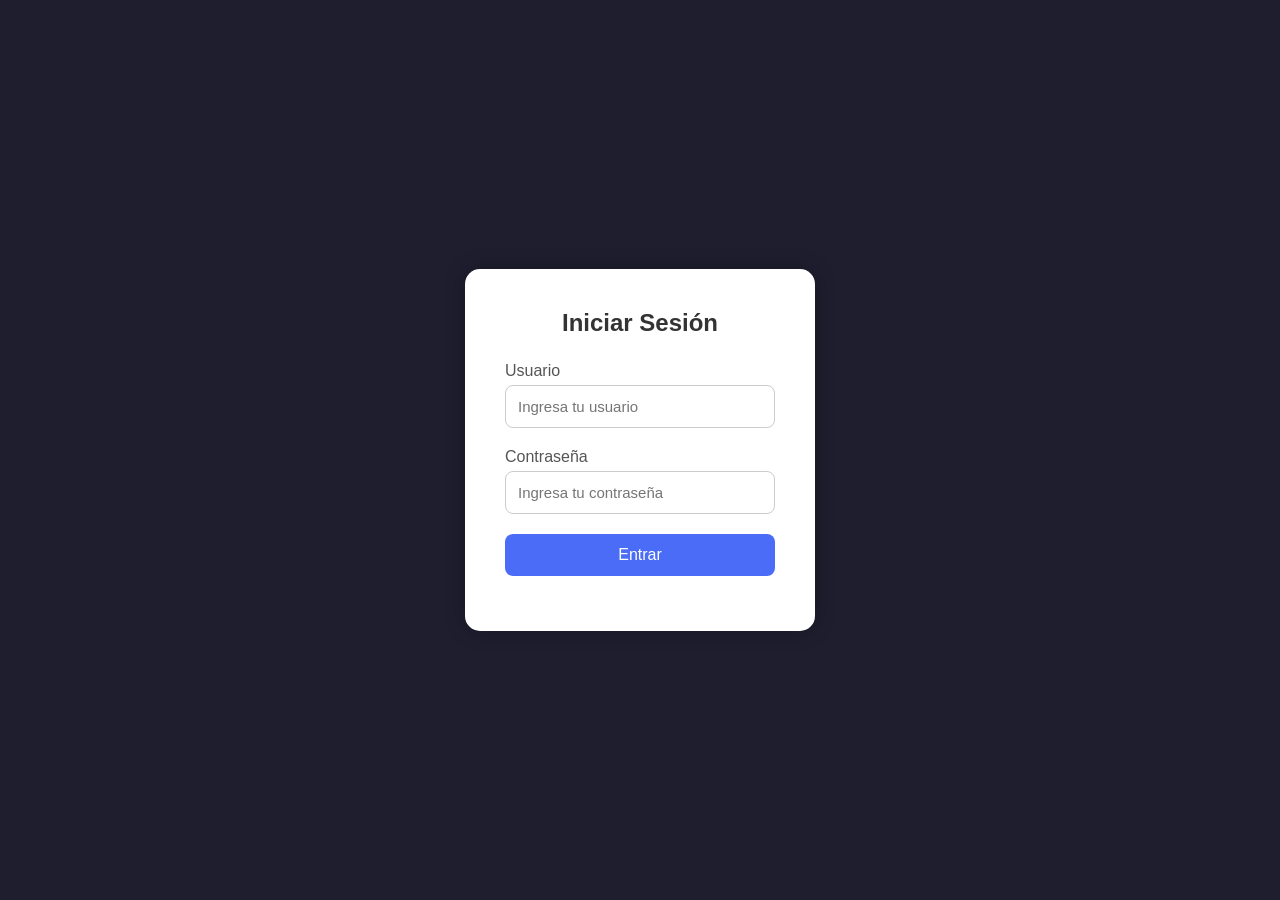
<file: index.html>
<!-- index.html -->
<!DOCTYPE html>
<html lang="es">
<head>
    <meta charset="UTF-8">
    <meta name="viewport" content="width=device-width, initial-scale=1.0">
    <title>Login - Hardware Store</title>

    <style>
        *{
            margin:0;
            padding:0;
            box-sizing:border-box;
            font-family: Arial, Helvetica, sans-serif;
        }

        body{
            height:100vh;
            display:flex;
            justify-content:center;
            align-items:center;
            background:#1e1e2f;
        }

        .login-container{
            background:white;
            padding:40px;
            border-radius:15px;
            width:350px;
            box-shadow:0 0 20px rgba(0,0,0,0.3);
        }

        .login-container h2{
            text-align:center;
            margin-bottom:25px;
            color:#333;
        }

        .input-group{
            margin-bottom:20px;
        }

        .input-group label{
            display:block;
            margin-bottom:5px;
            color:#555;
        }

        .input-group input{
            width:100%;
            padding:12px;
            border:1px solid #ccc;
            border-radius:8px;
            font-size:15px;
        }

        button{
            width:100%;
            padding:12px;
            border:none;
            border-radius:8px;
            background:#4a6cf7;
            color:white;
            font-size:16px;
            cursor:pointer;
            transition:0.3s;
        }

        button:hover{
            background:#3554d1;
        }

        .error{
            color:red;
            text-align:center;
            margin-top:15px;
        }
    </style>
</head>
<body>

    <div class="login-container">
        <h2>Iniciar Sesión</h2>

        <div class="input-group">
            <label>Usuario</label>
            <input type="text" id="usuario" placeholder="Ingresa tu usuario">
        </div>

        <div class="input-group">
            <label>Contraseña</label>
            <input type="password" id="password" placeholder="Ingresa tu contraseña">
        </div>

        <button onclick="login()">Entrar</button>

        <p class="error" id="mensaje"></p>
    </div>

    <script src="login.js"></script>

</body>
</html>
</file>
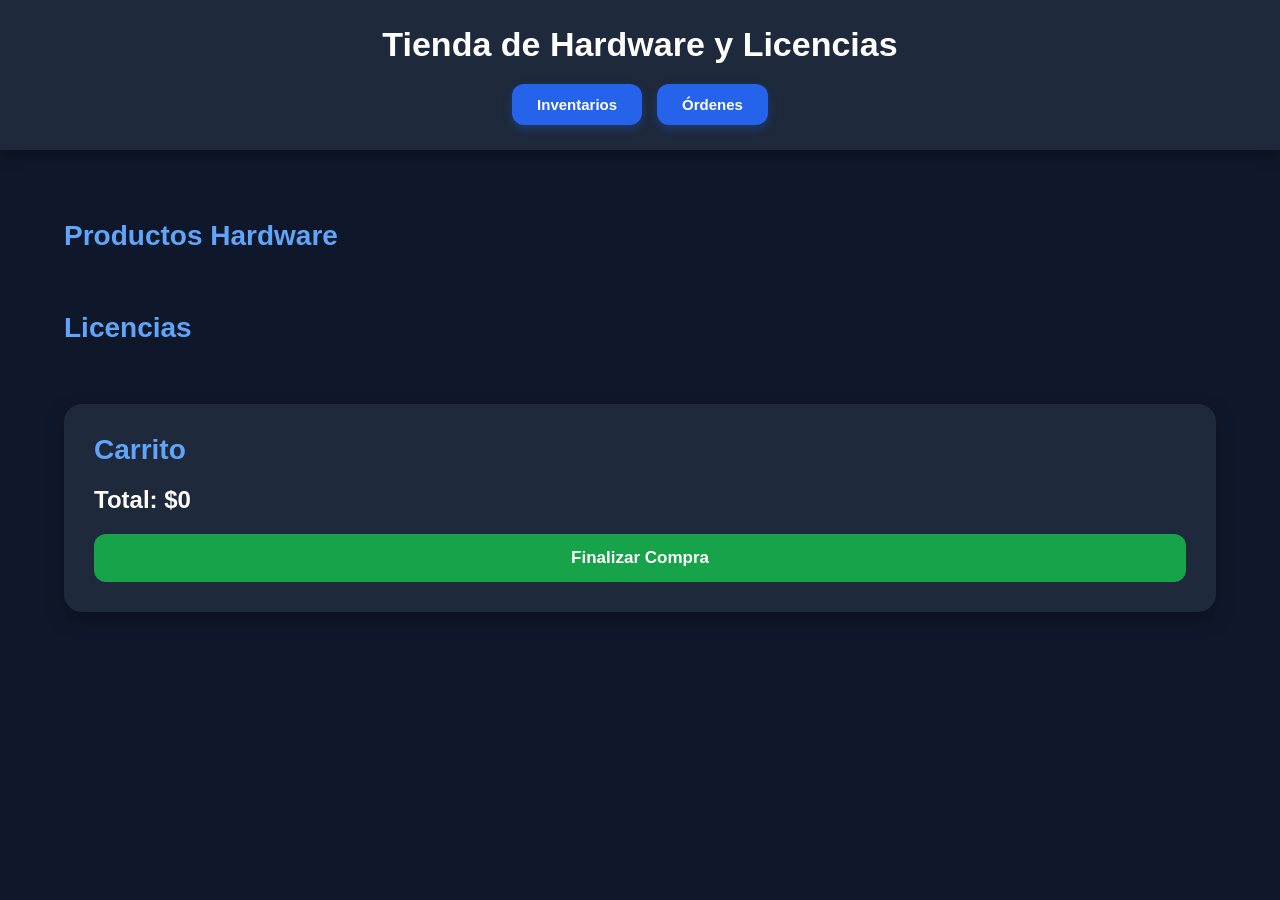
<file: menus/index.html>
<!DOCTYPE html>
<html lang="es">
<head>
    <meta charset="UTF-8">
    <meta name="viewport" content="width=device-width, initial-scale=1.0">
    <title>Tienda TI</title>

    <link rel="stylesheet" href="styles.css">
</head>
<body>

    <header>

        <h1>Tienda de Hardware y Licencias</h1>

        <!-- MENU -->
        <nav class="menu">

            <button onclick="abrirInventarios()">
                Inventarios
            </button>

            <button onclick="abrirOrdenes()">
                Órdenes
            </button>

        </nav>

    </header>

    <main>

        <!-- PRODUCTOS HARDWARE -->
        <section>
            <h2>Productos Hardware</h2>

            <div id="hardware-container" class="productos">

            </div>
        </section>

        <!-- PRODUCTOS LICENCIAS -->
        <section>
            <h2>Licencias</h2>

            <div id="licencias-container" class="productos">

            </div>
        </section>

        <!-- CARRITO -->
        <section class="carrito">

            <h2>Carrito</h2>

            <ul id="lista-carrito"></ul>

            <h3>
                Total: $<span id="total">0</span>
            </h3>

            <button id="btn-comprar">
                Finalizar Compra
            </button>

        </section>

    </main>

    <script src="script.js"></script>

</body>
</html>
</file>
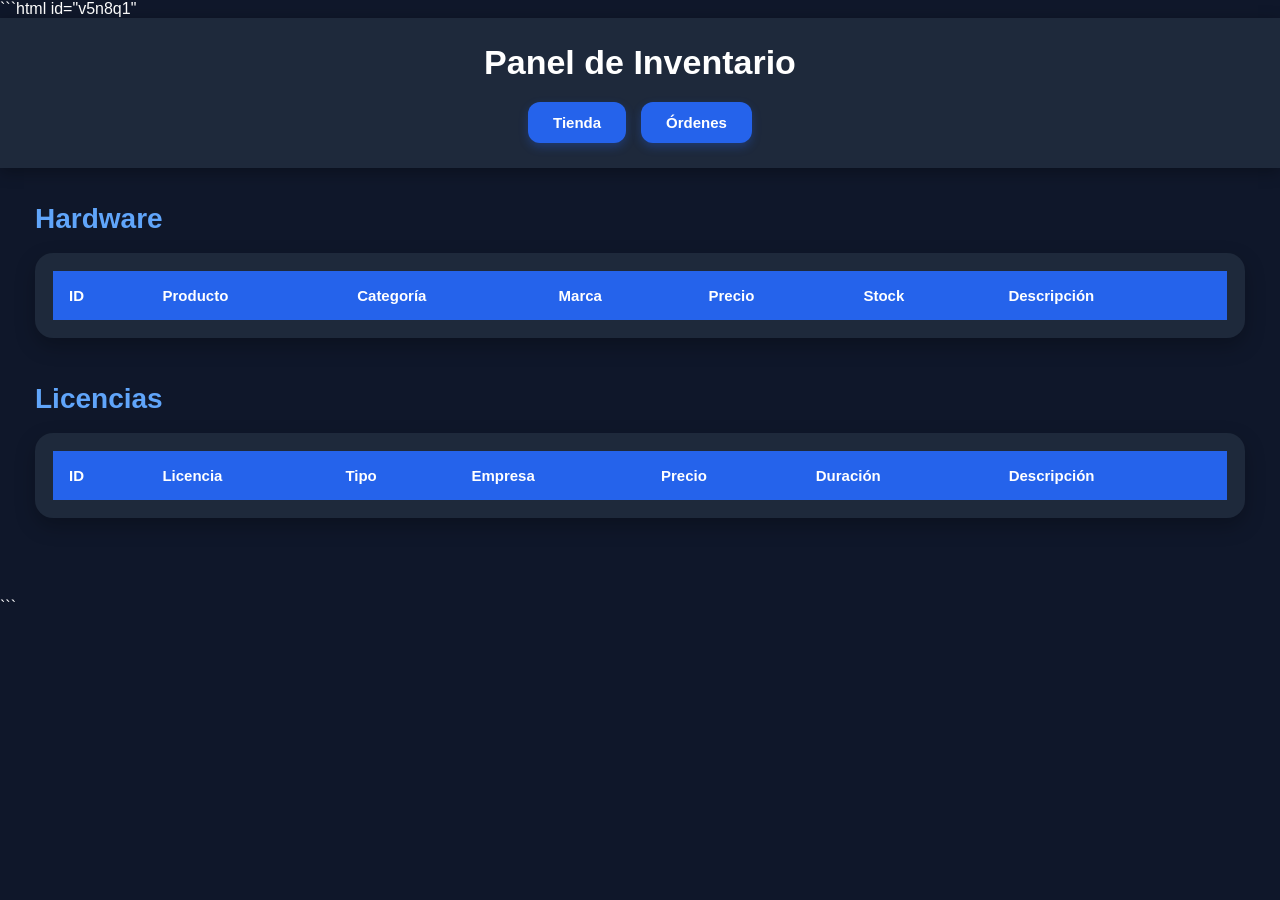
<file: menus/inventarios.html>
```html id="v5n8q1"
<!DOCTYPE html>
<html lang="es">
<head>
    <meta charset="UTF-8">
    <meta name="viewport" content="width=device-width, initial-scale=1.0">
    <title>Inventario TI</title>

    <link rel="stylesheet" href="inventariostyles.css">
</head>
<body>

    <header>

        <h1>Panel de Inventario</h1>

        <!-- MENU -->
        <nav class="menu">

            <button onclick="abrirTienda()">
                Tienda
            </button>

            <button onclick="abrirOrdenes()">
                Órdenes
            </button>

        </nav>

    </header>

    <main>

        <!-- HARDWARE -->
        <section>

            <h2>Hardware</h2>

            <div class="tabla-container">

                <table>

                    <thead>
                        <tr>
                            <th>ID</th>
                            <th>Producto</th>
                            <th>Categoría</th>
                            <th>Marca</th>
                            <th>Precio</th>
                            <th>Stock</th>
                            <th>Descripción</th>
                        </tr>
                    </thead>

                    <tbody id="tabla-hardware">

                    </tbody>

                </table>

            </div>

        </section>

        <!-- LICENCIAS -->
        <section>

            <h2>Licencias</h2>

            <div class="tabla-container">

                <table>

                    <thead>
                        <tr>
                            <th>ID</th>
                            <th>Licencia</th>
                            <th>Tipo</th>
                            <th>Empresa</th>
                            <th>Precio</th>
                            <th>Duración</th>
                            <th>Descripción</th>
                        </tr>
                    </thead>

                    <tbody id="tabla-licencias">

                    </tbody>

                </table>

            </div>

        </section>

    </main>

    <script src="inventarioscripts.js"></script>

    <script>

        function abrirTienda(){

            window.location.href = "index.html";
        }

        function abrirOrdenes(){

            window.location.href = "ordenes.html";
        }

    </script>

</body>
</html>
```
</file>
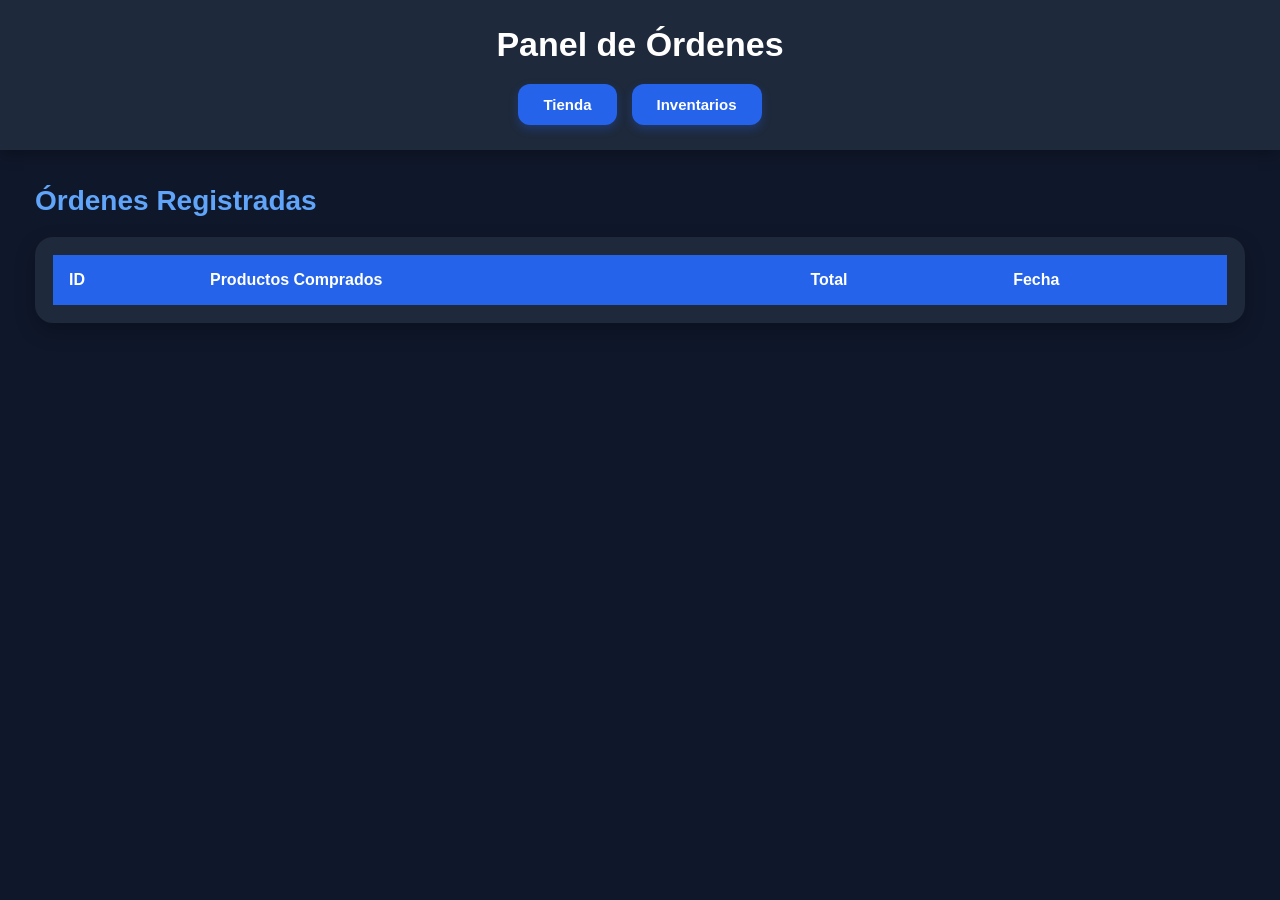
<file: menus/ordenes.html>
<!DOCTYPE html>
<html lang="es">
<head>
    <meta charset="UTF-8">
    <meta name="viewport" content="width=device-width, initial-scale=1.0">
    <title>Órdenes</title>

    <link rel="stylesheet" href="ordenesstyles.css">
</head>
<body>

    <header>

        <h1>Panel de Órdenes</h1>

        <!-- MENU -->
        <nav class="menu">

            <button onclick="abrirTienda()">
                Tienda
            </button>

            <button onclick="abrirInventarios()">
                Inventarios
            </button>

        </nav>

    </header>

    <main>

        <section>

            <h2>Órdenes Registradas</h2>

            <div class="tabla-container">

                <table>

                    <thead>
                        <tr>
                            <th>ID</th>
                            <th>Productos Comprados</th>
                            <th>Total</th>
                            <th>Fecha</th>
                        </tr>
                    </thead>

                    <tbody id="tabla-ordenes">

                    </tbody>

                </table>

            </div>

        </section>

    </main>

    <script src="ordenesscript.js"></script>

</body>
</html>
</file>
<file: menus/styles.css>
*{
    margin:0;
    padding:0;
    box-sizing:border-box;
    font-family: 'Segoe UI', Tahoma, Geneva, Verdana, sans-serif;
}

body{
    background:#0f172a;
    color:white;
    min-height:100vh;
}

/* =========================
   HEADER
========================= */

header{
    background:#1e293b;
    padding:25px;
    box-shadow:0 4px 15px rgba(0,0,0,0.3);
    position:sticky;
    top:0;
    z-index:100;
}

header h1{
    text-align:center;
    margin-bottom:20px;
    font-size:34px;
    font-weight:700;
}

/* =========================
   MENU BOTONES
========================= */

.menu{
    display:flex;
    justify-content:center;
    gap:15px;
    flex-wrap:wrap;
}

.menu button{
    background:#2563eb;
    color:white;
    border:none;
    padding:12px 25px;
    border-radius:12px;
    font-size:15px;
    font-weight:600;
    cursor:pointer;
    transition:0.3s;
    box-shadow:0 4px 10px rgba(37,99,235,0.3);
}

.menu button:hover{
    background:#1d4ed8;
    transform:translateY(-3px);
}

/* =========================
   MAIN
========================= */

main{
    width:90%;
    margin:auto;
    padding:30px 0;
}

section{
    margin-top:40px;
}

section h2{
    margin-bottom:20px;
    font-size:28px;
    color:#60a5fa;
}

/* =========================
   PRODUCTOS
========================= */

.productos{
    display:grid;
    grid-template-columns:repeat(auto-fit,minmax(260px,1fr));
    gap:25px;
}

/* =========================
   CARDS
========================= */

.card{
    background:#1e293b;
    padding:25px;
    border-radius:18px;
    box-shadow:0 8px 20px rgba(0,0,0,0.25);
    transition:0.3s;
    border:1px solid rgba(255,255,255,0.05);
}

.card:hover{
    transform:translateY(-5px);
    box-shadow:0 12px 25px rgba(0,0,0,0.35);
}

.card h3{
    margin-bottom:15px;
    font-size:22px;
    color:#f8fafc;
}

.card p{
    margin-bottom:10px;
    color:#cbd5e1;
}

/* =========================
   BOTONES CARD
========================= */

.card button{
    margin-top:15px;
    background:#2563eb;
    color:white;
    border:none;
    padding:12px;
    width:100%;
    border-radius:10px;
    cursor:pointer;
    font-size:15px;
    font-weight:600;
    transition:0.3s;
}

.card button:hover{
    background:#1d4ed8;
}

/* =========================
   CARRITO
========================= */

.carrito{
    background:#1e293b;
    padding:30px;
    margin-bottom:50px;
    border-radius:18px;
    box-shadow:0 8px 20px rgba(0,0,0,0.25);
}

.carrito h2{
    margin-bottom:20px;
}

#lista-carrito{
    list-style:none;
    margin-bottom:20px;
}

#lista-carrito li{
    margin-bottom:12px;
    padding:10px;
    background:rgba(255,255,255,0.05);
    border-radius:8px;
}

.carrito h3{
    margin-bottom:20px;
    font-size:24px;
}

/* =========================
   BOTON COMPRAR
========================= */

#btn-comprar{
    background:#16a34a;
    color:white;
    border:none;
    padding:14px;
    width:100%;
    border-radius:12px;
    cursor:pointer;
    font-size:17px;
    font-weight:700;
    transition:0.3s;
}

#btn-comprar:hover{
    background:#15803d;
    transform:translateY(-2px);
}

/* =========================
   RESPONSIVE
========================= */

@media(max-width:768px){

    header h1{
        font-size:26px;
    }

    section h2{
        font-size:22px;
    }

    .menu{
        flex-direction:column;
        align-items:center;
    }

    .menu button{
        width:220px;
    }
}
</file>
<file: menus/inventariostyles.css>
*{
    margin:0;
    padding:0;
    box-sizing:border-box;
    font-family:'Segoe UI', Tahoma, Geneva, Verdana, sans-serif;
}

body{
    background:#0f172a;
    color:white;
    min-height:100vh;
}

/* =========================
   HEADER
========================= */

header{
    background:#1e293b;
    padding:25px;
    box-shadow:0 4px 15px rgba(0,0,0,0.3);
    position:sticky;
    top:0;
    z-index:100;
}

header h1{
    text-align:center;
    font-size:34px;
    margin-bottom:20px;
    font-weight:700;
}

/* =========================
   MENU BOTONES
========================= */

.menu{
    display:flex;
    justify-content:center;
    gap:15px;
    flex-wrap:wrap;
}

.menu button{
    background:#2563eb;
    color:white;
    border:none;
    padding:12px 25px;
    border-radius:12px;
    font-size:15px;
    font-weight:600;
    cursor:pointer;
    transition:0.3s;
    box-shadow:0 4px 10px rgba(37,99,235,0.3);
}

.menu button:hover{
    background:#1d4ed8;
    transform:translateY(-3px);
}

/* =========================
   MAIN
========================= */

main{
    padding:35px;
}

/* =========================
   SECCIONES
========================= */

section{
    margin-bottom:45px;
}

section h2{
    margin-bottom:18px;
    color:#60a5fa;
    font-size:28px;
}

/* =========================
   TABLAS
========================= */

.tabla-container{
    overflow-x:auto;
    background:#1e293b;
    border-radius:18px;
    padding:18px;
    box-shadow:0 8px 20px rgba(0,0,0,0.25);
}

table{
    width:100%;
    border-collapse:collapse;
}

/* =========================
   ENCABEZADOS
========================= */

th{
    background:#2563eb;
    padding:16px;
    text-align:left;
    font-size:15px;
}

/* =========================
   FILAS
========================= */

td{
    padding:16px;
    border-bottom:1px solid rgba(255,255,255,0.08);
    color:#e2e8f0;
}

tr{
    transition:0.3s;
}

tr:hover{
    background:rgba(255,255,255,0.05);
}

/* =========================
   RESPONSIVE
========================= */

@media(max-width:768px){

    header h1{
        font-size:26px;
    }

    .menu{
        flex-direction:column;
        align-items:center;
    }

    .menu button{
        width:220px;
    }

    table{
        font-size:14px;
    }

    th,
    td{
        padding:12px;
    }

    section h2{
        font-size:22px;
    }

    main{
        padding:20px;
    }
}
</file>
<file: menus/ordenesstyles.css>
*{
    margin:0;
    padding:0;
    box-sizing:border-box;
    font-family:'Segoe UI', Tahoma, Geneva, Verdana, sans-serif;
}

body{
    background:#0f172a;
    color:white;
    min-height:100vh;
}

/* =========================
   HEADER
========================= */

header{
    background:#1e293b;
    padding:25px;
    box-shadow:0 4px 15px rgba(0,0,0,0.3);
    position:sticky;
    top:0;
    z-index:100;
}

header h1{
    text-align:center;
    font-size:34px;
    margin-bottom:20px;
    font-weight:700;
}

/* =========================
   MENU
========================= */

.menu{
    display:flex;
    justify-content:center;
    gap:15px;
    flex-wrap:wrap;
}

.menu button{
    background:#2563eb;
    color:white;
    border:none;
    padding:12px 25px;
    border-radius:12px;
    font-size:15px;
    font-weight:600;
    cursor:pointer;
    transition:0.3s;
    box-shadow:0 4px 10px rgba(37,99,235,0.3);
}

.menu button:hover{
    background:#1d4ed8;
    transform:translateY(-3px);
}

/* =========================
   MAIN
========================= */

main{
    padding:35px;
}

/* =========================
   SECCION
========================= */

section h2{
    margin-bottom:20px;
    color:#60a5fa;
    font-size:28px;
}

/* =========================
   TABLA
========================= */

.tabla-container{
    overflow-x:auto;
    background:#1e293b;
    border-radius:18px;
    padding:18px;
    box-shadow:0 8px 20px rgba(0,0,0,0.25);
}

table{
    width:100%;
    border-collapse:collapse;
}

th{
    background:#2563eb;
    padding:16px;
    text-align:left;
}

td{
    padding:16px;
    border-bottom:1px solid rgba(255,255,255,0.08);
    color:#e2e8f0;
}

tr{
    transition:0.3s;
}

tr:hover{
    background:rgba(255,255,255,0.05);
}

/* =========================
   RESPONSIVE
========================= */

@media(max-width:768px){

    header h1{
        font-size:26px;
    }

    .menu{
        flex-direction:column;
        align-items:center;
    }

    .menu button{
        width:220px;
    }

    table{
        font-size:14px;
    }

    th,
    td{
        padding:12px;
    }

    main{
        padding:20px;
    }
}
</file>
